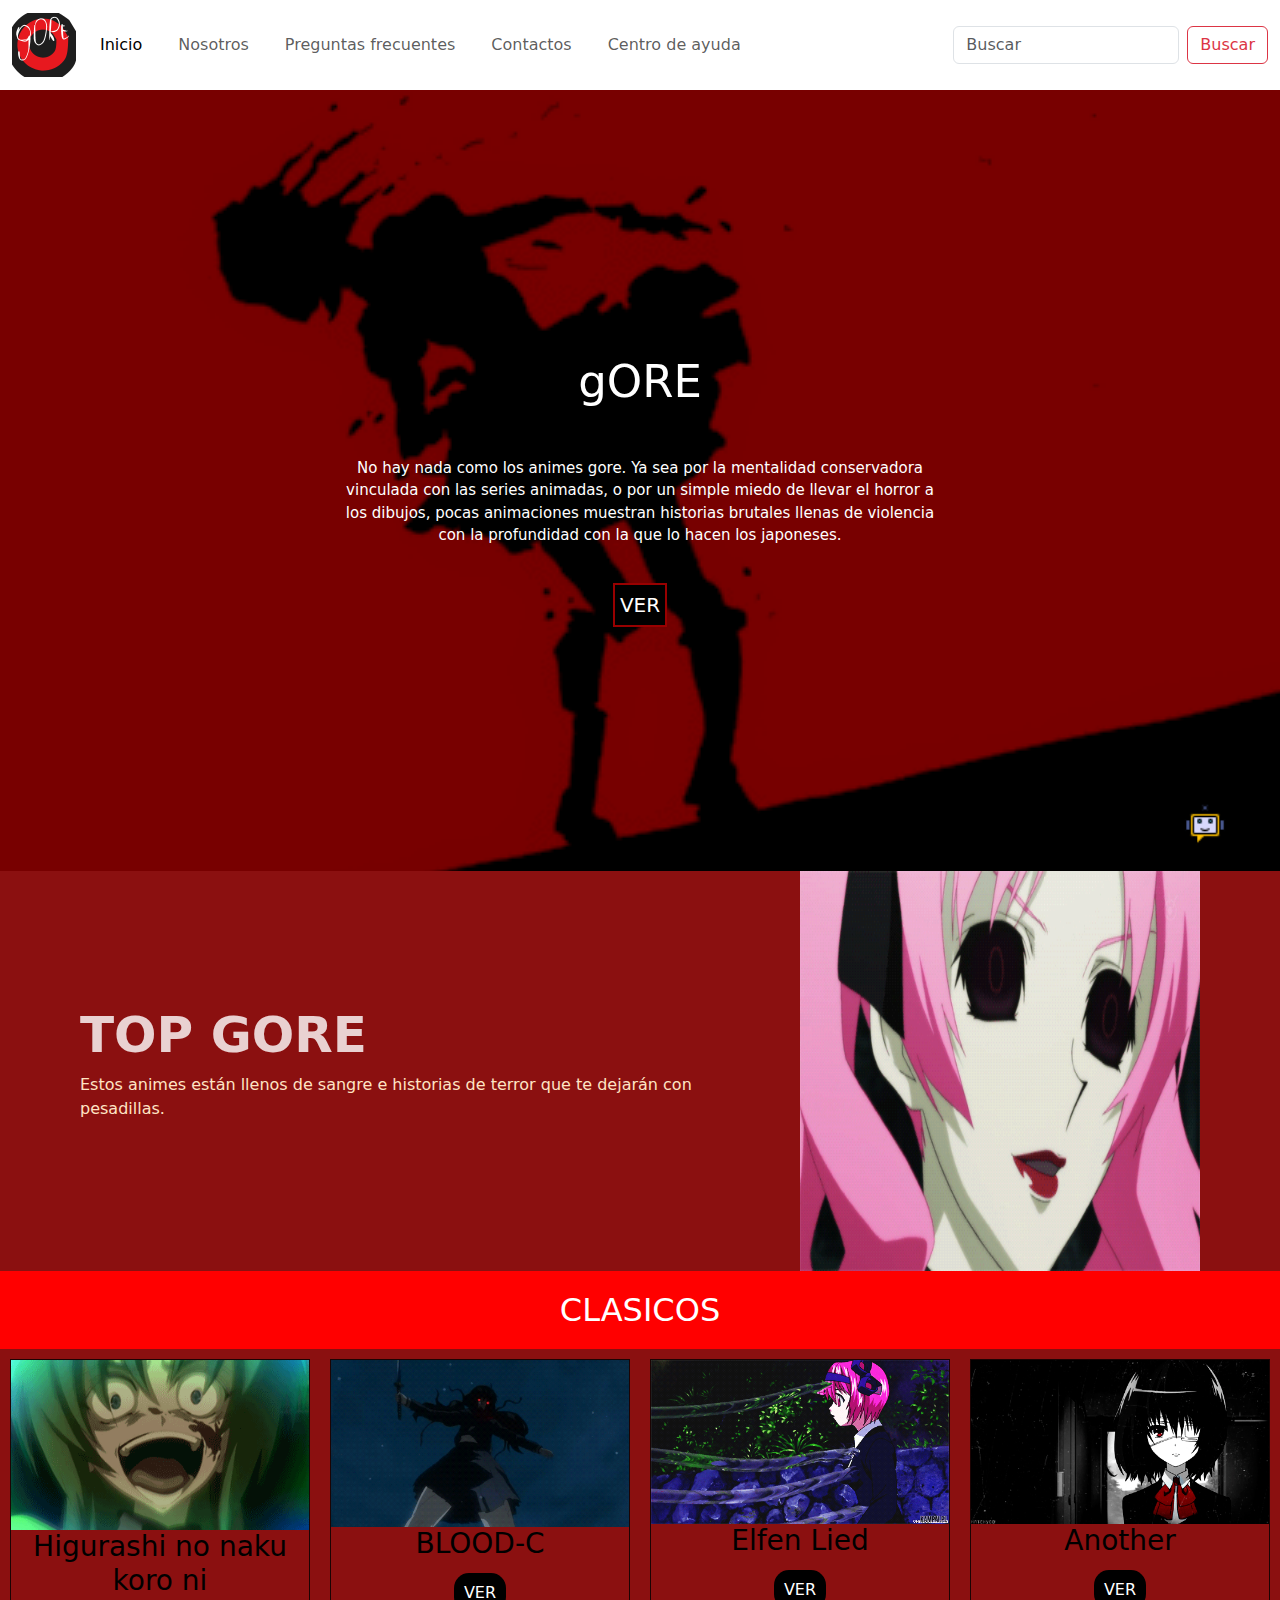
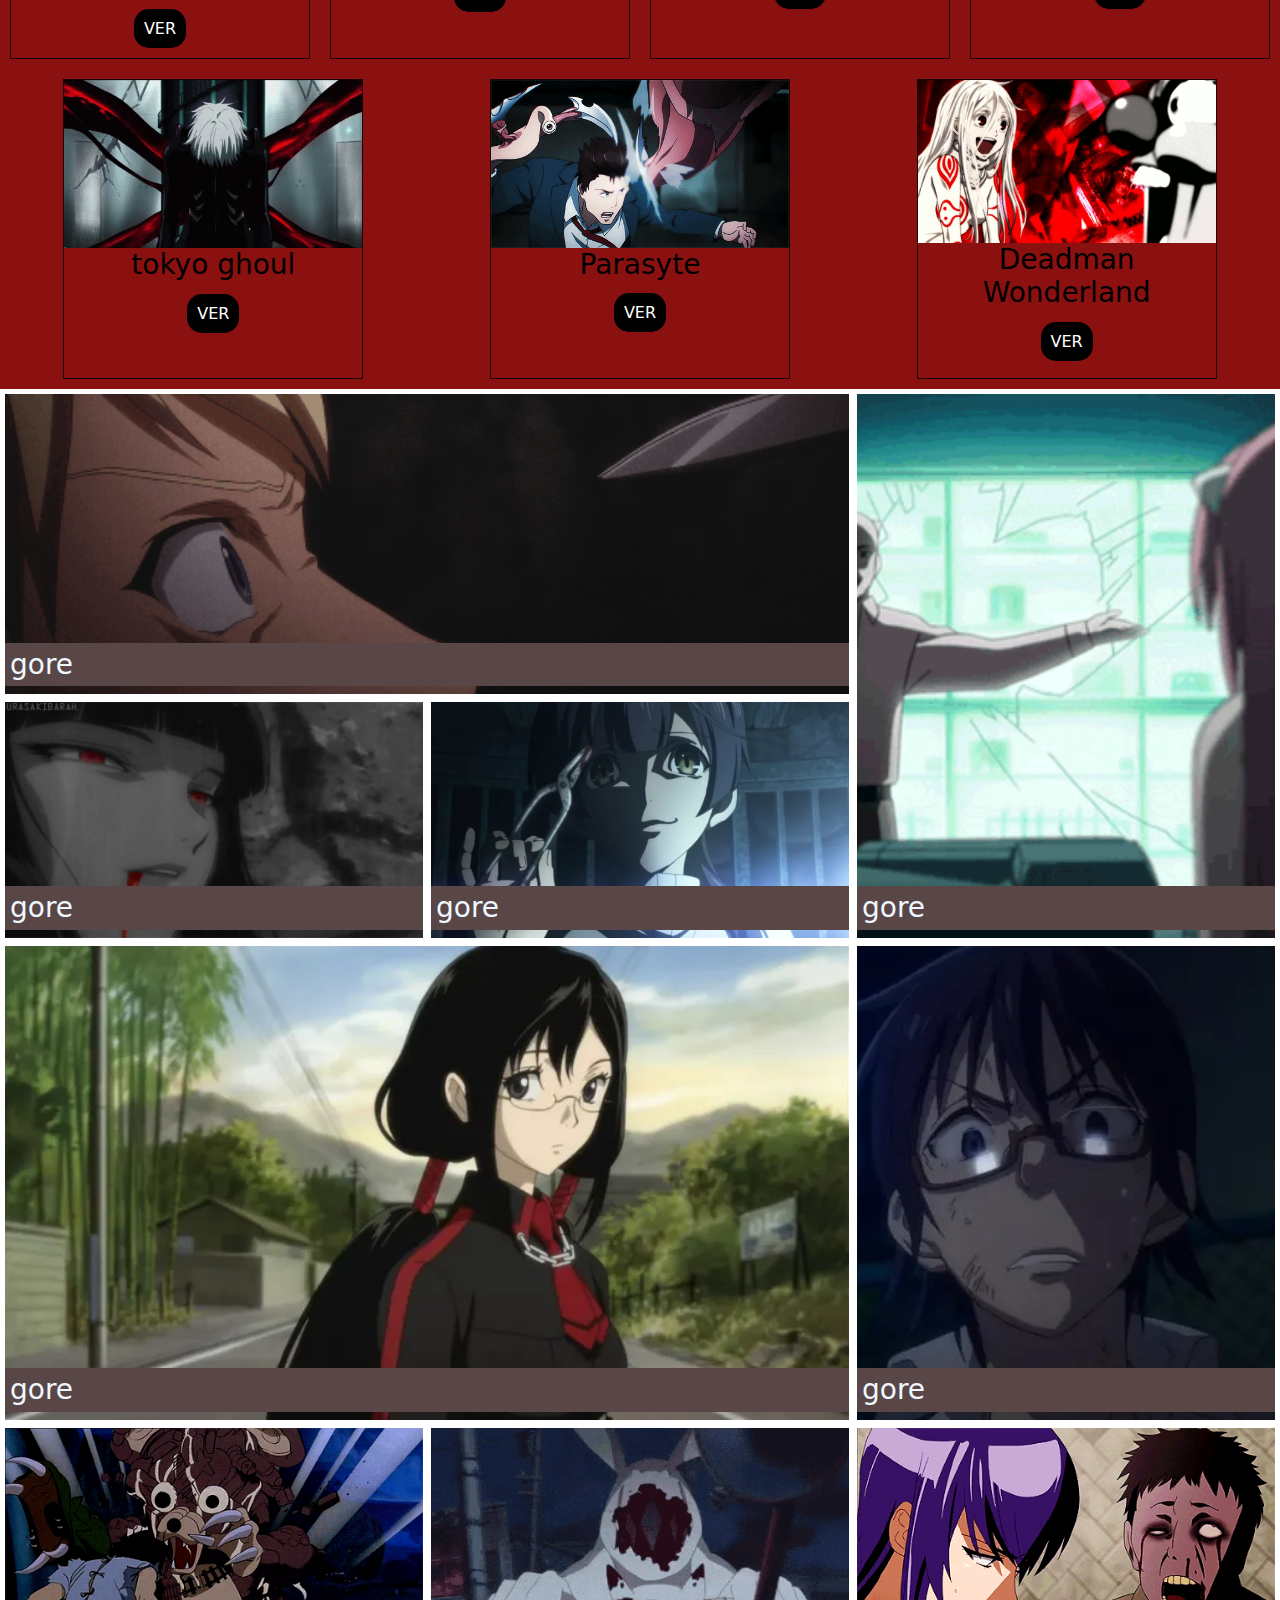
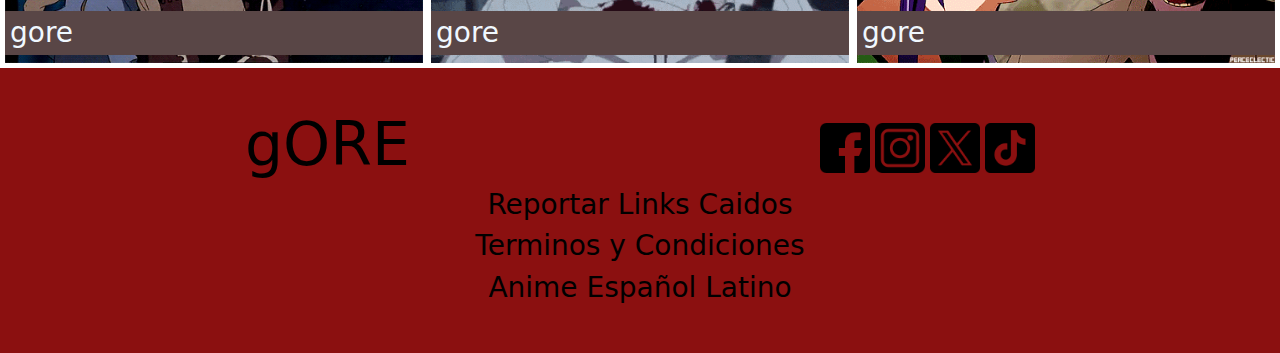
<file: index.html>
<!DOCTYPE html>
<html lang="es">

<head>
    <meta charset="UTF-8">
    <meta name="viewport" content="width=device-width, initial-scale=1.0">
    <title>gORE</title> <!--titulo de la pestaña-->
    <link href="https://cdn.jsdelivr.net/npm/bootstrap@5.3.3/dist/css/bootstrap.min.css" rel="stylesheet"
        integrity="sha384-QWTKZyjpPEjISv5WaRU9OFeRpok6YctnYmDr5pNlyT2bRjXh0JMhjY6hW+ALEwIH" crossorigin="anonymous">
    <link rel="stylesheet" href="./css/style.css">
</head>

<body>
    <div class="grid-container">
        <header id="header"> <!-- HEADER CONTIENE TODO EL CONTENIDO PRINCIPAL DE LA PAG-->

            <nav class="navbar navbar-expand-lg ">
                <div class="container-fluid">
                    <button class="navbar-toggler" type="button" data-bs-toggle="collapse"
                        data-bs-target="#navbarTogglerDemo01" aria-controls="navbarTogglerDemo01" aria-expanded="false"
                        aria-label="Toggle navigation">
                        <span class="navbar-toggler-icon"></span>
                    </button>
                    <div class="collapse navbar-collapse" id="navbarTogglerDemo01">
                        <a class="navbar-brand" href="#"><img src="./img/gorelogo.png" alt=""></a>
                        <ul class="navbar-nav me-auto mb-2 mb-lg-0">
                            <li class="nav-item ">
                                <a class="nav-link active" aria-current="page" href="./index.html">Inicio</a>
                            </li>
                            <li class="nav-item">
                                <a class="nav-link" href="./pages/nosotros.html">Nosotros</a>
                            </li>
                            <li class="nav-item">
                                <a class="nav-link" href="./pages/preguntas frecuentes.html">Preguntas frecuentes</a>
                            </li>
                            <li class="nav-item">
                                <a class="nav-link" href="./pages/contactos.html">Contactos</a>
                            </li>
                            <li class="nav-item">
                                <a class="nav-link" href="./pages/centro de ayuda.html">Centro de ayuda</a>
                            </li>
                        </ul>
                        <form class="d-flex" role="search">
                            <input class="form-control me-2" type="search" placeholder="Buscar" aria-label="Search">
                            <button class="btn btn-outline-danger" type="submit">Buscar</button>
                        </form>
                    </div>
                </div>
            </nav>
            <nav>

            </nav>
        </header>
        <main>
            <!-- SECTION DIVIDE EL CONT PRINCIPAL EN PARTES-->
            <section class="hero">
                <h2>gORE</h2>
                <p>No hay nada como los animes gore. Ya sea por la mentalidad conservadora vinculada con las series
                    animadas, o por un simple miedo de llevar el horror a los dibujos, pocas animaciones muestran
                    historias brutales llenas de violencia con la profundidad con la que lo hacen los japoneses. </p>
                <a href="" class="boton">VER</a>
            </section>
            <section class="top">
                <div>
                    <h2>TOP GORE </h2> <!--TITULO SECUNDARIO-->
                    <P>Estos animes están llenos de sangre e historias de terror que te dejarán con pesadillas.</P>
                </div>
                <img src="./img/tumblr_n2efpapezU1t3sxdco7_500.gif" alt="shiki">
            </section>
            <section class="clasicos">
                <h2>CLASICOS</h2>
                <div class="clasicos-contenedor">
                    <div>
                        <img src="./img/Higurashi no naku koro ni.gif" alt="Higurashi no naku koro ni">
                        <h3>Higurashi no naku koro ni</h3>
                        <a href="">VER</a>
                    </div>
                    <div>
                        <img src="./img/BLODC.gif" alt="BLOD-C">
                        <h3>BLOOD-C</h3>
                        <a href="">VER</a>
                    </div>
                    <div>
                        <img src="./img/Elfen Lied.gif" alt="Elfen Lied">
                        <h3>Elfen Lied</h3>
                        <a href="">VER</a>
                    </div>
                    <div>
                        <img src="./img/Another.gif" alt="Another">
                        <h3>Another</h3>
                        <a href="">VER</a>
                    </div>
                    <div>
                        <img src="./img/tokyo ghoul.gif" alt="tokyo ghoul">
                        <h3>tokyo ghoul</h3>
                        <a href="">VER</a>
                    </div>
                    <div>
                        <img src="./img/Parasyte.gif" alt="Parasyte">
                        <h3>Parasyte</h3>
                        <a href="">VER</a>
                    </div>
                    <div>
                        <img src="./img/Deadman Wonderland.gif" alt="Deadman Wonderland">
                        <h3>Deadman Wonderland</h3>
                        <a href="">VER</a>
                    </div>
                </div>
            </section>
            <section class="grid-galeria">
                <div class="grid-item img-1"><img src="./img/1.gif" alt="">
                    <h3>gore</h3>
                </div>
                <div class="grid-item img-2"><img src="./img/2.gif" alt="">
                    <h3>gore</h3>
                </div>
                <div class="grid-item img-3"><img src="./img/3.gif" alt="">
                    <h3>gore</h3>
                </div>
                <div class="grid-item img-4"><img src="./img/4.webp" alt="">
                    <h3>gore</h3>
                </div>
                <div class="grid-item img-5"><img src="./img/5.webp" alt="">
                    <h3>gore</h3>
                </div>
                <div class="grid-item img-6"><img src="./img/6.webp" alt="">
                    <h3>gore</h3>
                </div>
                <div class="grid-item img-7"><img src="./img/7.gif" alt="">
                    <h3>gore</h3>
                </div>
                <div class="grid-item img-8"><img src="./img/8.gif" alt="">
                    <h3>gore</h3>
                </div>
                <div class="grid-item img-9"><img src="./img/Highschool of the Dead.gif" alt="">
                    <h3>gore</h3>
                </div>
            </section>
            <div class="bot">
                <a href=""><img src="./img/boot.png" alt=""></a>
            </div>
        </main>
        <footer id="color"> <!-- FOOTER PIE DE PAG-->
            <div class="footer-contenedor">
                <h2>gORE</h2>
                <div>
                    <a href="https://www.facebook.com/" target="_blank"><img src="./img/facebook.png"
                            alt="facebook"></a>
                    <a href="https://www.instagram.com/" target="_blank"><img src="./img/instagram.png"
                            alt="instagram"></a>
                    <a href="https://x.com/" target="_blank"><img src="./img/gorjeo.png" alt="twitter"></a>
                    <a href="https://tiktok.com/" target="_blank"><img src="./img/tik-tok.png" alt="twitter"></a>
                </div>
            </div>
            <div class="footer-reportar">
                <h3>Reportar Links Caidos</h3>
            </div>
            <div class="footer-terminos">
                <h3>Terminos y Condiciones</h3>
            </div>
            <div class="footer-espanol">
                <h3>Anime Español Latino </h3>
            </div>
        </footer>
    </div>
    <script src="https://cdn.jsdelivr.net/npm/bootstrap@5.3.3/dist/js/bootstrap.bundle.min.js"
        integrity="sha384-YvpcrYf0tY3lHB60NNkmXc5s9fDVZLESaAA55NDzOxhy9GkcIdslK1eN7N6jIeHz"
        crossorigin="anonymous"></script>
</body>

</html>
</file>
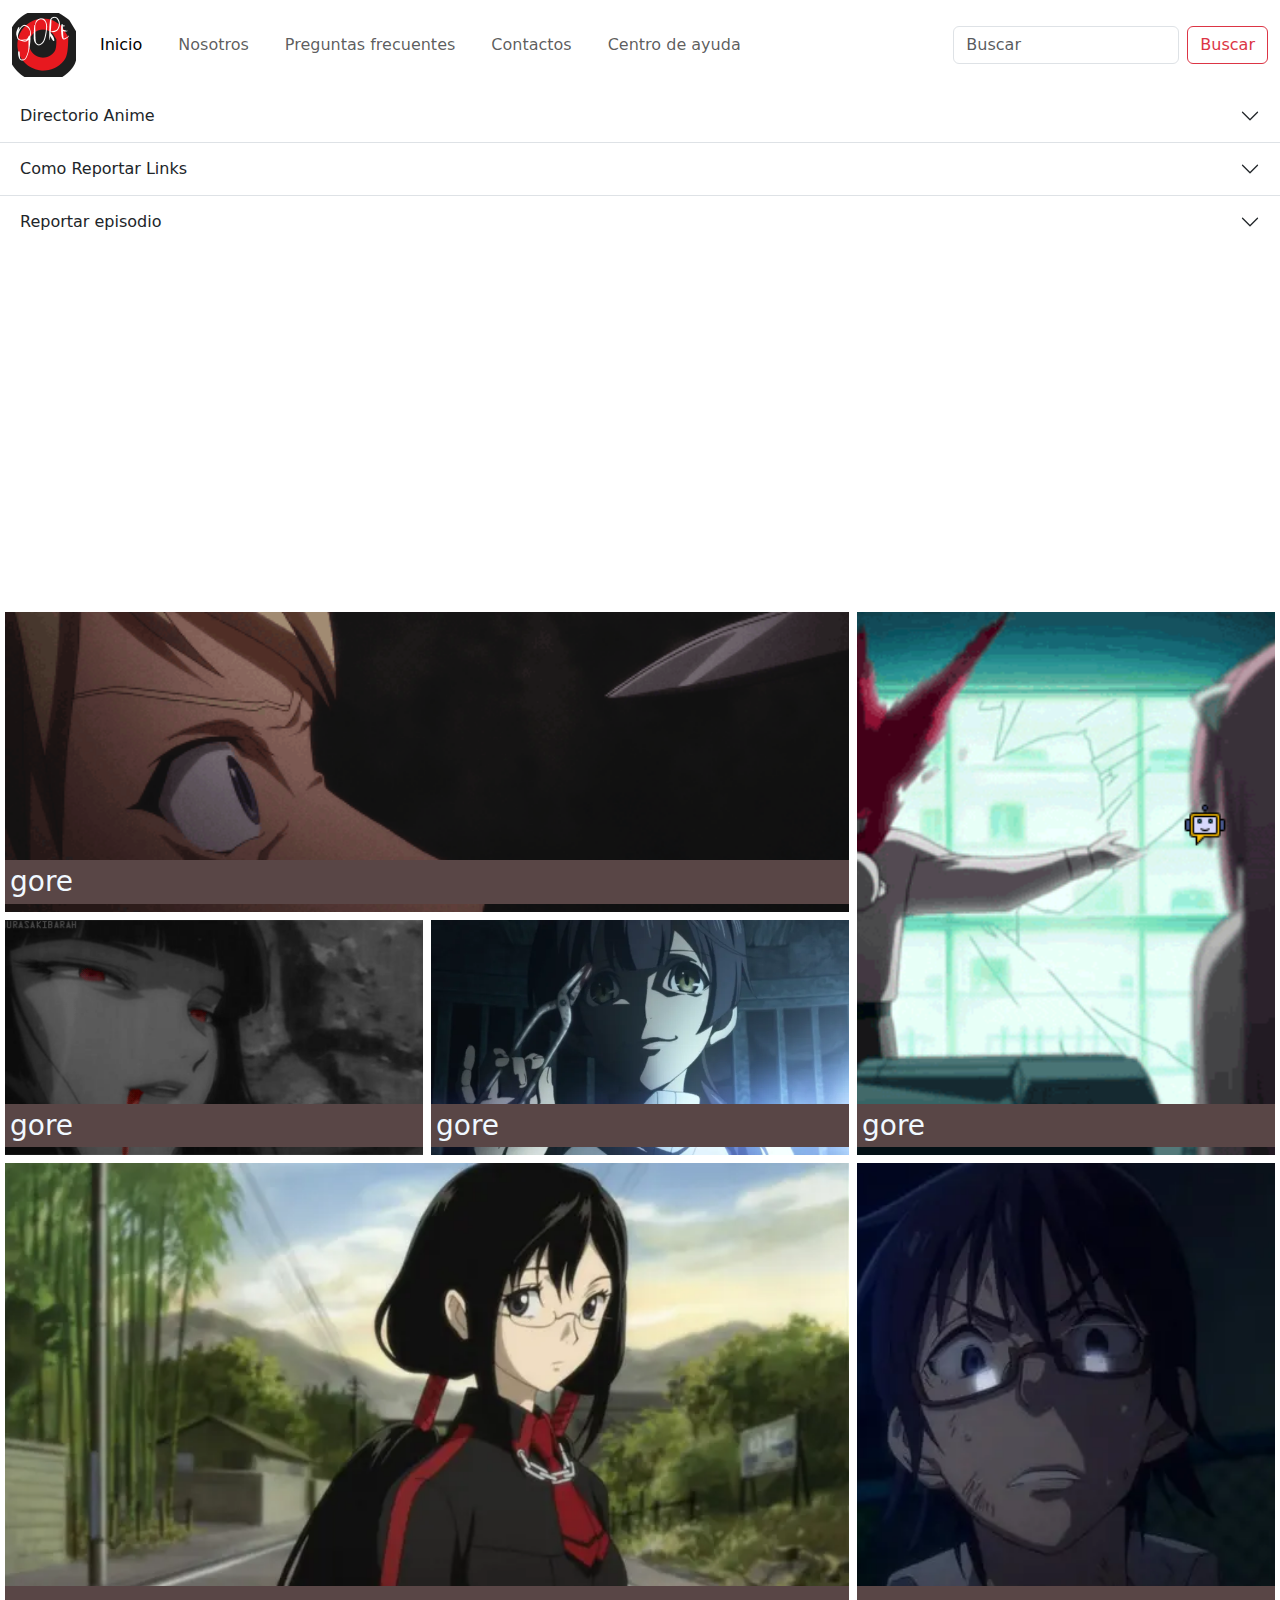
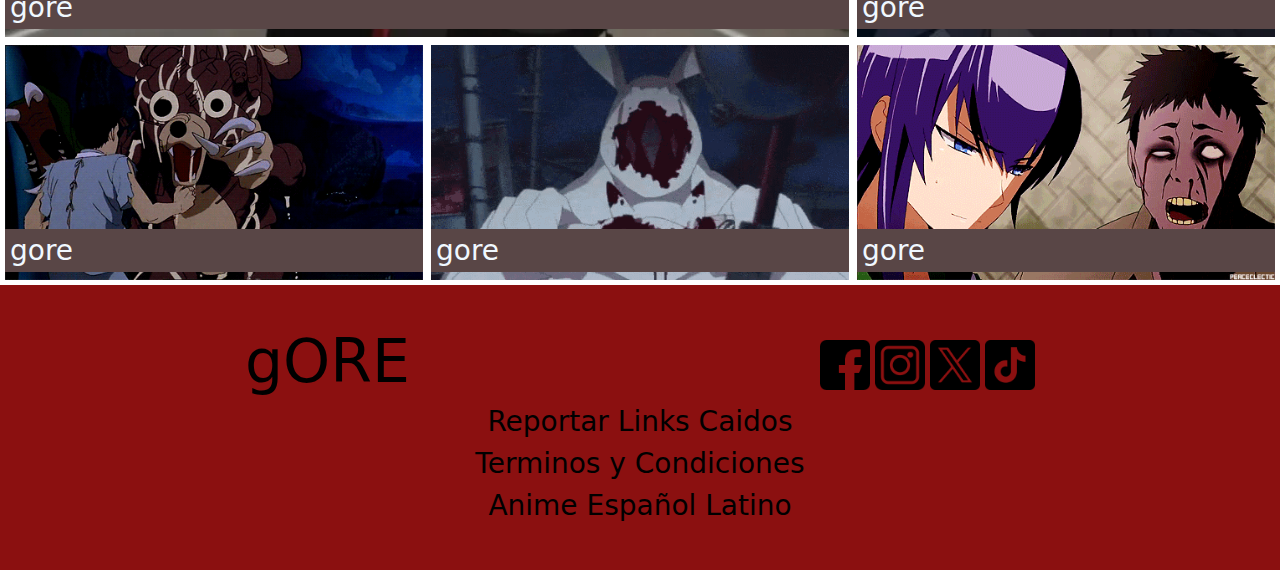
<file: pages/centro de ayuda.html>
<!DOCTYPE html>
<html lang="es">

<head>
  <meta charset="UTF-8">
  <meta name="viewport" content="width=device-width, initial-scale=1.0">
  <title>Centro de Ayuda</title>
  <link href="https://cdn.jsdelivr.net/npm/bootstrap@5.3.3/dist/css/bootstrap.min.css" rel="stylesheet"
    integrity="sha384-QWTKZyjpPEjISv5WaRU9OFeRpok6YctnYmDr5pNlyT2bRjXh0JMhjY6hW+ALEwIH" crossorigin="anonymous">
  <link rel="stylesheet" href="../css/style.css">
</head>

<body>
  <header>
    <nav class="navbar navbar-expand-lg">
      <div class="container-fluid">
        <button class="navbar-toggler" type="button" data-bs-toggle="collapse" data-bs-target="#navbarTogglerDemo01"
          aria-controls="navbarTogglerDemo01" aria-expanded="false" aria-label="Toggle navigation">
          <span class="navbar-toggler-icon"></span>
        </button>
        <div class="collapse navbar-collapse" id="navbarTogglerDemo01">
          <a class="navbar-brand" href="#"><img src="../img/gorelogo.png" alt=""></a>
          <ul class="navbar-nav me-auto mb-2 mb-lg-0">
            <li class="nav-item">
              <a class="nav-link active" aria-current="page" href="../index.html">Inicio</a>
            </li>
            <li class="nav-item">
              <a class="nav-link" href="../pages/nosotros.html">Nosotros</a>
            </li>
            <li class="nav-item">
              <a class="nav-link" href="../pages/preguntas frecuentes.html">Preguntas frecuentes</a>
            </li>
            <li class="nav-item">
              <a class="nav-link" href="../pages/contactos.html">Contactos</a>
            </li>
            <li class="nav-item">
              <a class="nav-link" href="../pages/centro de ayuda.html">Centro de ayuda</a>
            </li>
          </ul>
          <form class="d-flex" role="search">
            <input class="form-control me-2" type="search" placeholder="Buscar" aria-label="Search">
            <button class="btn btn-outline-danger type="submit">Buscar</button>
          </form>
        </div>
      </div>
    </nav>

  </header>
  <main>
    <div class="accordion accordion-flush" id="accordionFlushExample">
    <div class="accordion-item">
      <h2 class="accordion-header">
        <button class="accordion-button collapsed" type="button" data-bs-toggle="collapse" data-bs-target="#flush-collapseOne" aria-expanded="false" aria-controls="flush-collapseOne">
          Directorio Anime
        </button>
      </h2>
      <div id="flush-collapseOne" class="accordion-collapse collapse" data-bs-parent="#accordionFlushExample">
        <div class="accordion-body">Proximamente</div>
      </div>
    </div>
    <div class="accordion-item">
      <h2 class="accordion-header">
        <button class="accordion-button collapsed" type="button" data-bs-toggle="collapse" data-bs-target="#flush-collapseTwo" aria-expanded="false" aria-controls="flush-collapseTwo">
          Como Reportar Links
        </button>
      </h2>
      <div id="flush-collapseTwo" class="accordion-collapse collapse" data-bs-parent="#accordionFlushExample">
        <div class="accordion-body"> En este sitio, puedes reportar links caídos dejando un comentario en la página correspondiente. Simplemente describe el link que no funciona y el episodio o contenido afectado.</div>
      </div>
    </div>
    <div class="accordion-item">
      <h2 class="accordion-header">
        <button class="accordion-button collapsed" type="button" data-bs-toggle="collapse" data-bs-target="#flush-collapseThree" aria-expanded="false" aria-controls="flush-collapseThree">
          Reportar episodio
        </button>
      </h2>
      <div id="flush-collapseThree" class="accordion-collapse collapse" data-bs-parent="#accordionFlushExample">
        <div class="accordion-body">Proximamente</div>
      </div>
    </div>
  </div>
    <section>
      <iframe style="border-radius:12px"
        src="https://open.spotify.com/embed/playlist/37i9dQZF1DZ06evO1GaOZT?utm_source=generator" width="100%"
        height="352" frameBorder="0" allowfullscreen=""
        allow="autoplay; clipboard-write; encrypted-media; fullscreen; picture-in-picture" loading="lazy"></iframe>
    </section>
    <section class="grid-galeria">
      <div class="grid-item img-1"><img src="../img/1.gif" alt="">
        <h3>gore</h3>
      </div>
      <div class="grid-item img-2"><img src="../img/2.gif" alt="">
        <h3>gore</h3>
      </div>
      <div class="grid-item img-3"><img src="../img/3.gif" alt="">
        <h3>gore</h3>
      </div>
      <div class="grid-item img-4"><img src="../img/4.webp" alt="">
        <h3>gore</h3>
      </div>
      <div class="grid-item img-5"><img src="../img/5.webp" alt="">
        <h3>gore</h3>
      </div>
      <div class="grid-item img-6"><img src="../img/6.webp" alt="">
        <h3>gore</h3>
      </div>
      <div class="grid-item img-7"><img src="../img/7.gif" alt="">
        <h3>gore</h3>
      </div>
      <div class="grid-item img-8"><img src="../img/8.gif" alt="">
        <h3>gore</h3>
      </div>
      <div class="grid-item img-9"><img src="../img/Highschool of the Dead.gif" alt="">
        <h3>gore</h3>
      </div>
    </section>
    <div class="bot">
      <a href=""><img src="../img/boot.png" alt=""></a>
    </div>
  </main>
  <footer id="color"> <!-- FOOTER PIE DE PAG-->
    <div class="footer-contenedor">
    <h2>gORE</h2>
    <div>
      <a href="https://www.facebook.com/" target="_blank"><img src="../img/facebook.png" alt="facebook"></a>
      <a href="https://www.instagram.com/" target="_blank"><img src="../img/instagram.png" alt="instagram"></a>
      <a href="https://x.com/" target="_blank"><img src="../img/gorjeo.png" alt="twitter"></a>
      <a href="https://tiktok.com/" target="_blank"><img src="../img/tik-tok.png" alt="twitter"></a>
    </div>
    </div>
    <div class="footer-reportar">
      <h3>Reportar Links Caidos</h3>
    </div>
    <div class="footer-terminos">
      <h3>Terminos y Condiciones</h3>
    </div>
    <div class="footer-espanol">
      <h3>Anime Español Latino </h3>
    </div>
  </footer>
  </footer>
  <script src="https://cdn.jsdelivr.net/npm/bootstrap@5.3.3/dist/js/bootstrap.bundle.min.js"
    integrity="sha384-YvpcrYf0tY3lHB60NNkmXc5s9fDVZLESaAA55NDzOxhy9GkcIdslK1eN7N6jIeHz"
    crossorigin="anonymous"></script>
</body>

</html>
</file>
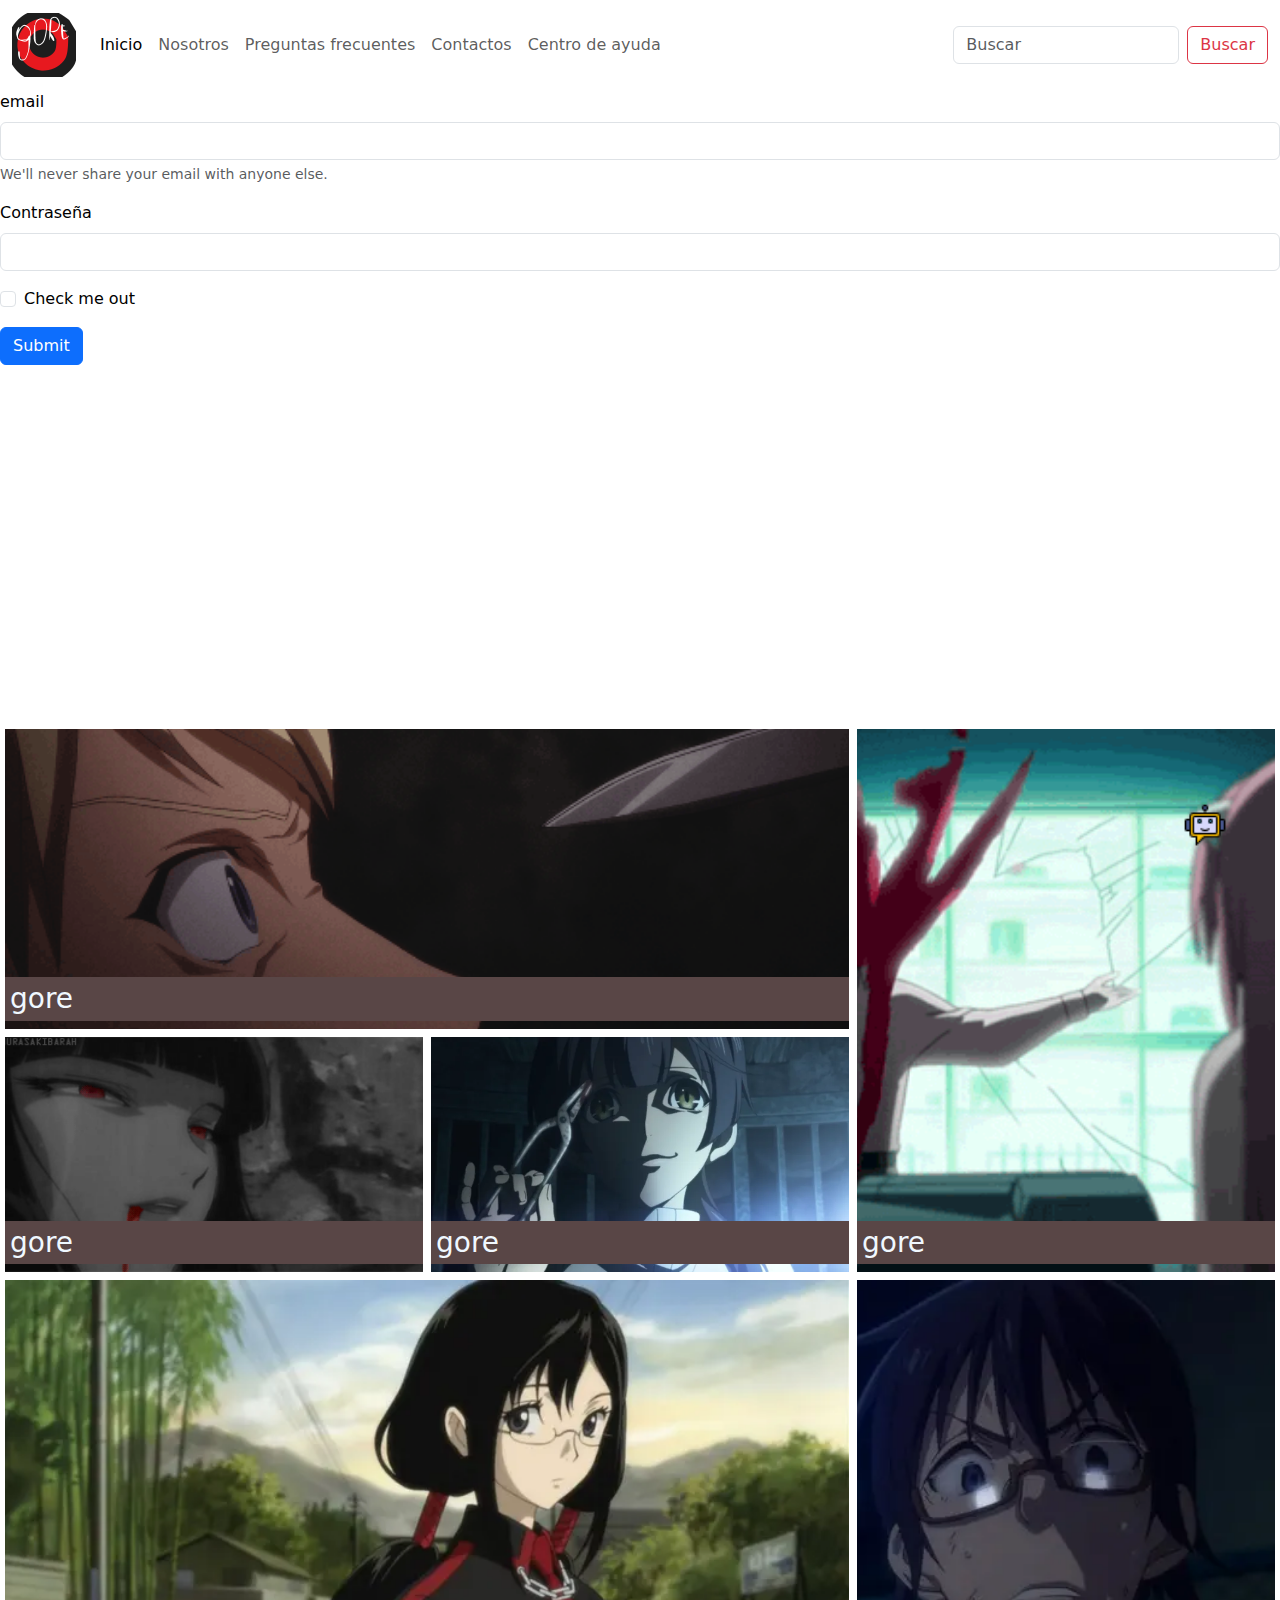
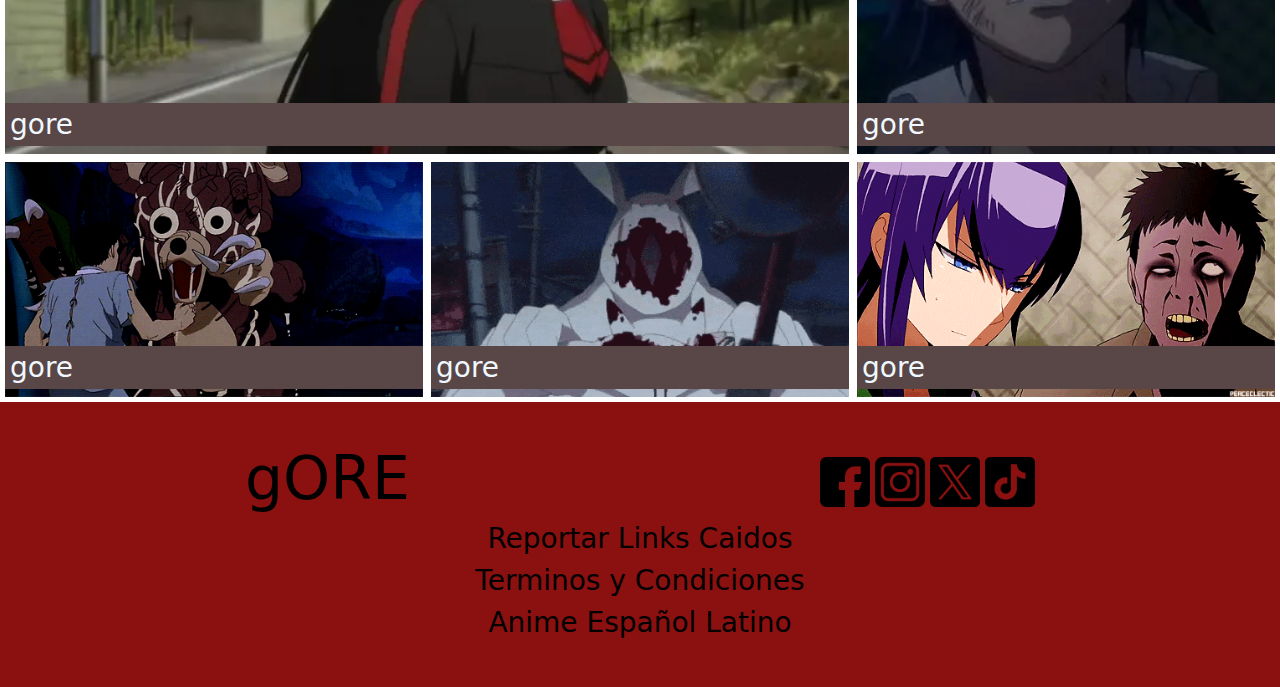
<file: pages/contactos.html>
<!DOCTYPE html>
<html lang="es">

<head>
    <meta charset="UTF-8">
    <meta name="viewport" content="width=device-width, initial-scale=1.0">
    <title>Contactos</title>
    <link href="https://cdn.jsdelivr.net/npm/bootstrap@5.3.3/dist/css/bootstrap.min.css" rel="stylesheet" integrity="sha384-QWTKZyjpPEjISv5WaRU9OFeRpok6YctnYmDr5pNlyT2bRjXh0JMhjY6hW+ALEwIH" crossorigin="anonymous">
    <link rel="stylesheet" href="../css/style.css">
</head>

<body>

    </header>
    <nav class="navbar navbar-expand-lg">
        <div class="container-fluid">
          <button class="navbar-toggler" type="button" data-bs-toggle="collapse" data-bs-target="#navbarTogglerDemo01" aria-controls="navbarTogglerDemo01" aria-expanded="false" aria-label="Toggle navigation">
            <span class="navbar-toggler-icon"></span>
          </button>
          <div class="collapse navbar-collapse" id="navbarTogglerDemo01">
            <a class="navbar-brand" href="#"><img src="../img/gorelogo.png" alt=""></a>
            <ul class="navbar-nav me-auto mb-2 mb-lg-0">
              <li class="nav-item">
                <a class="nav-link active" aria-current="page" href="../index.html">Inicio</a>
              </li>
              <li class="nav-item">
                <a class="nav-link" href="../pages/nosotros.html">Nosotros</a>
              </li>
              <li class="nav-item">
                <a class="nav-link" href="../pages/preguntas frecuentes.html">Preguntas frecuentes</a>
              </li>
              <li class="nav-item">
                <a class="nav-link" href="../pages/contactos.html">Contactos</a>
              </li>
              <li class="nav-item">
                <a class="nav-link" href="../pages/centro de ayuda.html">Centro de ayuda</a>
              </li>
            </ul>
            <form class="d-flex" role="search">
              <input class="form-control me-2" type="search" placeholder="Buscar" aria-label="Search">
              <button class="btn btn-outline-danger type="submit">Buscar</button>
            </form>
          </div>
        </div>
      </nav>
    <main>
        <form>
            <div class="mb-3">
                <label for="exampleInputEmail1" class="form-label">email</label>
                <input type="email" class="form-control" id="exampleInputEmail1" aria-describedby="emailHelp">
                <div id="emailHelp" class="form-text">We'll never share your email with anyone else.</div>
            </div>
            <div class="mb-3">
                <label for="exampleInputPassword1" class="form-label">Contraseña</label>
                <input type="password" class="form-control" id="exampleInputPassword1">
            </div>
            <div class="mb-3 form-check">
                <input type="checkbox" class="form-check-input" id="exampleCheck1">
                <label class="form-check-label" for="exampleCheck1">Check me out</label>
            </div>
            <button type="submit" class="btn btn-primary">Submit</button>
        </form>
        <section>
            <iframe style="border-radius:12px"
                src="https://open.spotify.com/embed/playlist/37i9dQZF1DZ06evO1GaOZT?utm_source=generator" width="100%"
                height="352" frameBorder="0" allowfullscreen=""
                allow="autoplay; clipboard-write; encrypted-media; fullscreen; picture-in-picture"
                loading="lazy"></iframe>
        </section>
    </main>
    <section class="grid-galeria">
        <div class="grid-item img-1"><img src="../img/1.gif" alt="">
            <h3>gore</h3>
        </div>
        <div class="grid-item img-2"><img src="../img/2.gif" alt="">
            <h3>gore</h3>
        </div>
        <div class="grid-item img-3"><img src="../img/3.gif" alt="">
            <h3>gore</h3>
        </div>
        <div class="grid-item img-4"><img src="../img/4.webp" alt="">
            <h3>gore</h3>
        </div>
        <div class="grid-item img-5"><img src="../img/5.webp" alt="">
            <h3>gore</h3>
        </div>
        <div class="grid-item img-6"><img src="../img/6.webp" alt="">
            <h3>gore</h3>
        </div>
        <div class="grid-item img-7"><img src="../img/7.gif" alt="">
            <h3>gore</h3>
        </div>
        <div class="grid-item img-8"><img src="../img/8.gif" alt="">
            <h3>gore</h3>
        </div>
        <div class="grid-item img-9"><img src="../img/Highschool of the Dead.gif" alt="">
            <h3>gore</h3>
        </div>
    </section>
    <div class="bot">
        <a href=""><img src="../img/boot.png" alt=""></a>
    </div>
    <footer id="color"> <!-- FOOTER PIE DE PAG-->
        <div class="footer-contenedor">
        <h2>gORE</h2>
        <div>
            <a href="https://www.facebook.com/" target="_blank"><img src="../img/facebook.png" alt="facebook"></a>
            <a href="https://www.instagram.com/" target="_blank"><img src="../img/instagram.png" alt="instagram"></a>
            <a href="https://x.com/" target="_blank"><img src="../img/gorjeo.png" alt="twitter"></a>
            <a href="https://tiktok.com/" target="_blank"><img src="../img/tik-tok.png" alt="twitter"></a>
        </div>
        </div>
        <div class="footer-reportar">
            <h3>Reportar Links Caidos</h3>
        </div>
        <div class="footer-terminos">
            <h3>Terminos y Condiciones</h3>
        </div>
        <div class="footer-espanol">
            <h3>Anime Español Latino </h3>
        </div>
    </footer>
    </footer>
    <script src="https://cdn.jsdelivr.net/npm/bootstrap@5.3.3/dist/js/bootstrap.bundle.min.js" integrity="sha384-YvpcrYf0tY3lHB60NNkmXc5s9fDVZLESaAA55NDzOxhy9GkcIdslK1eN7N6jIeHz" crossorigin="anonymous"></script>
</body>

</html>
</file>
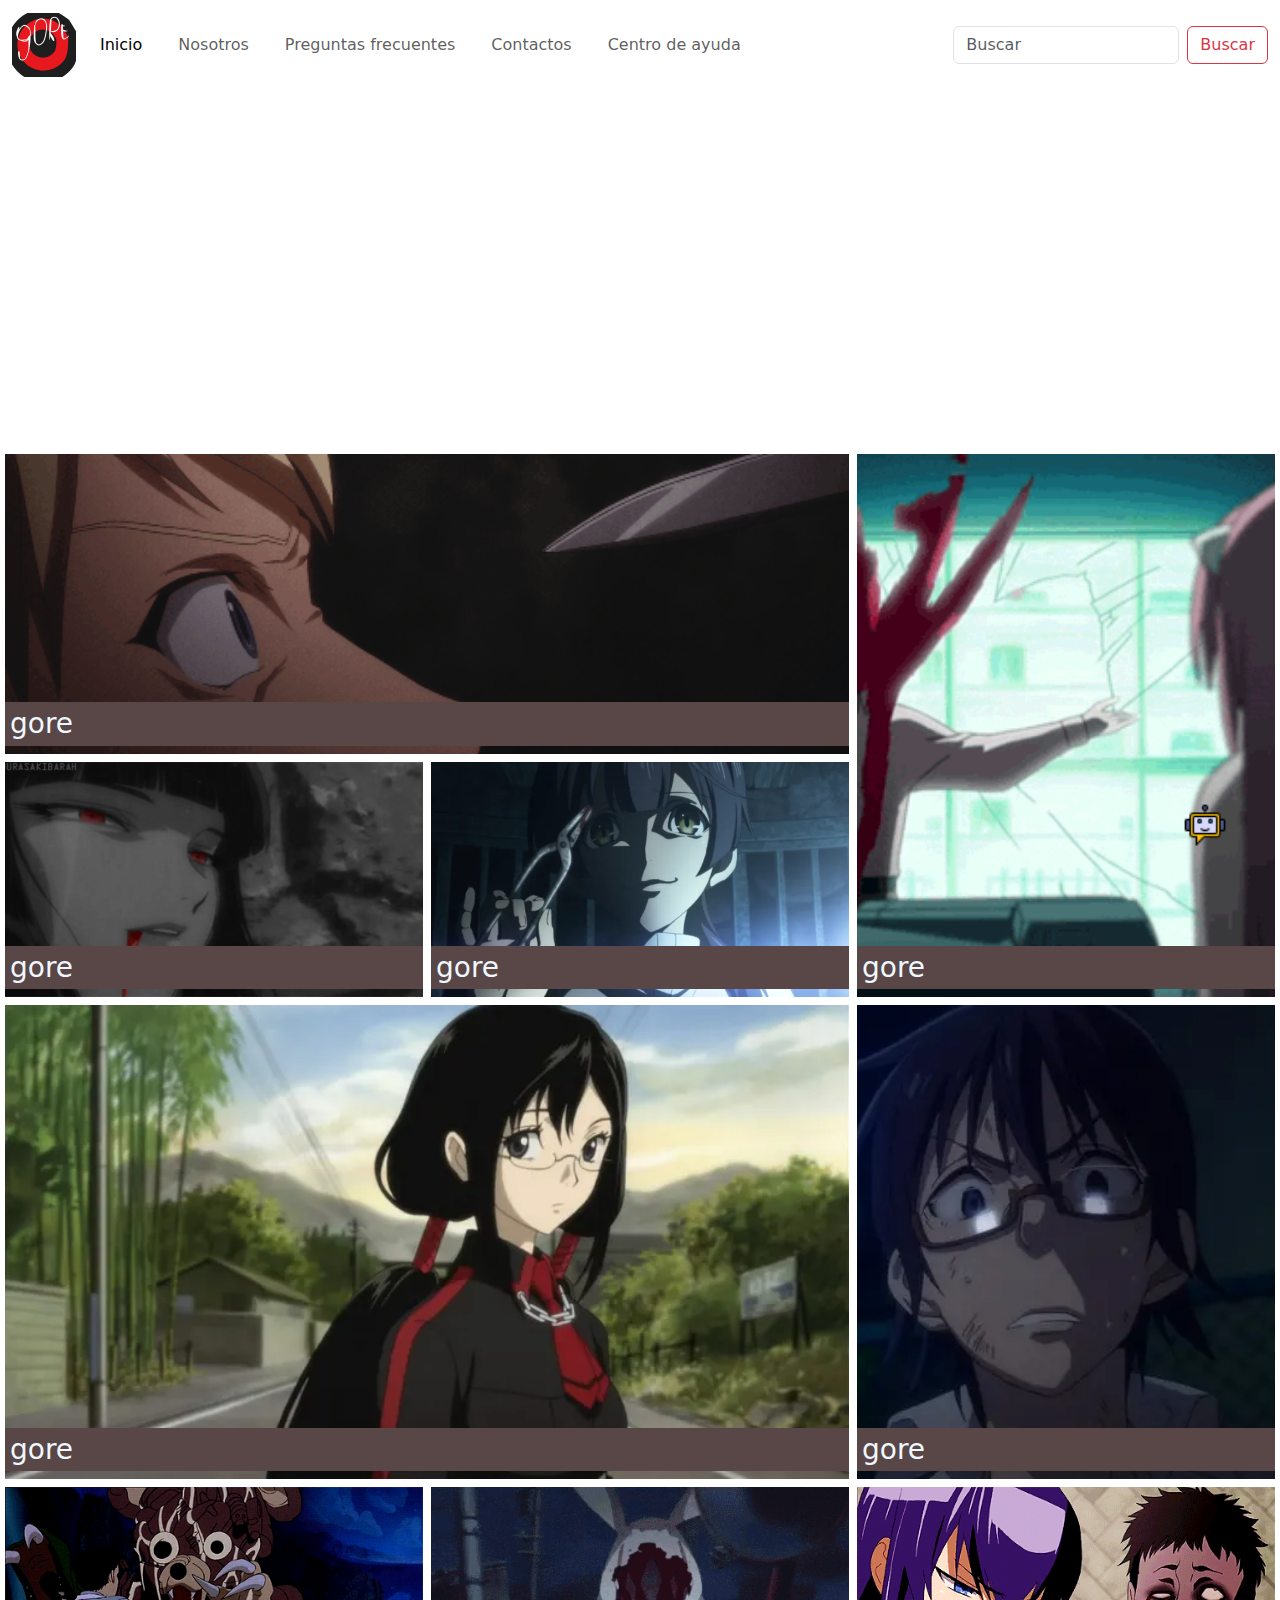
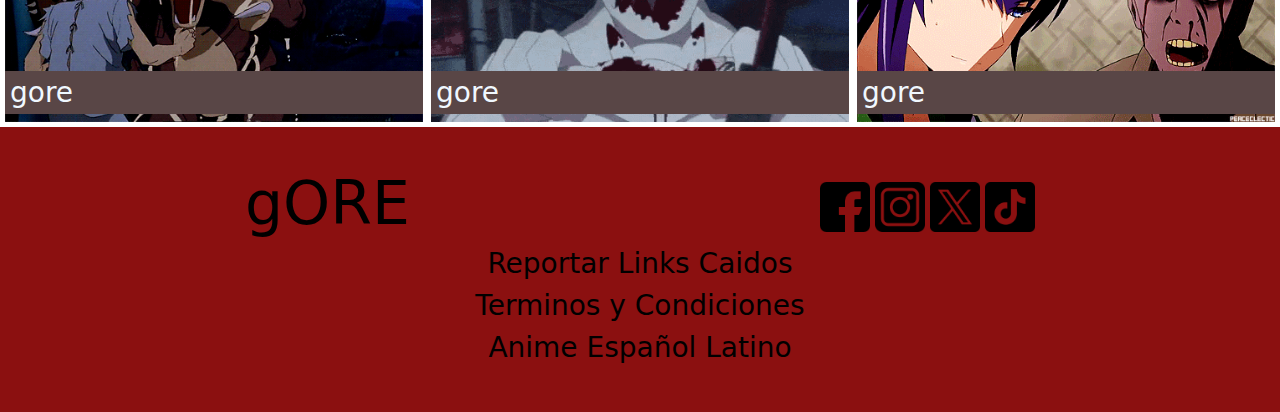
<file: pages/nosotros.html>
<!DOCTYPE html>
<html lang="es">

<head>
    <meta charset="UTF-8">
    <meta name="viewport" content="width=device-width, initial-scale=1.0">
    <title>Nosotros</title>
    <link href="https://cdn.jsdelivr.net/npm/bootstrap@5.3.3/dist/css/bootstrap.min.css" rel="stylesheet" integrity="sha384-QWTKZyjpPEjISv5WaRU9OFeRpok6YctnYmDr5pNlyT2bRjXh0JMhjY6hW+ALEwIH" crossorigin="anonymous">
    <link rel="stylesheet" href="../css/style.css">
</head>

<body>
    <header>
        <nav class="navbar navbar-expand-lg">
            <div class="container-fluid">
              <button class="navbar-toggler" type="button" data-bs-toggle="collapse" data-bs-target="#navbarTogglerDemo01" aria-controls="navbarTogglerDemo01" aria-expanded="false" aria-label="Toggle navigation">
                <span class="navbar-toggler-icon"></span>
              </button>
              <div class="collapse navbar-collapse" id="navbarTogglerDemo01">
                <a class="navbar-brand" href="../index.html"><img src="../img/gorelogo.png" alt=""></a>
                <ul class="navbar-nav me-auto mb-2 mb-lg-0">
                  <li class="nav-item">
                    <a class="nav-link active" aria-current="page" href="../index.html">Inicio</a>
                  </li>
                  <li class="nav-item">
                    <a class="nav-link" href="../pages/nosotros.html">Nosotros</a>
                  </li>
                  <li class="nav-item">
                    <a class="nav-link" href="../pages/preguntas frecuentes.html">Preguntas frecuentes</a>
                  </li>
                  <li class="nav-item">
                    <a class="nav-link" href="../pages/contactos.html">Contactos</a>
                  </li>
                  <li class="nav-item">
                    <a class="nav-link" href="../pages/centro de ayuda.html">Centro de ayuda</a>
                  </li>
                </ul>
                <form class="d-flex" role="search">
                  <input class="form-control me-2" type="search" placeholder="Buscar" aria-label="Search">
                  <button class="btn btn-outline-danger" type="submit">Buscar</button>
                </form>
              </div>
            </div>
          </nav>
      </header>
    <main>
        <section>
            <iframe style="border-radius:12px"
                src="https://open.spotify.com/embed/playlist/37i9dQZF1DZ06evO1GaOZT?utm_source=generator" width="100%"
                height="352" frameBorder="0" allowfullscreen=""
                allow="autoplay; clipboard-write; encrypted-media; fullscreen; picture-in-picture"
                loading="lazy"></iframe>
        </section>
    </main>
    </section>
    <section class="grid-galeria">
        <div class="grid-item img-1"><img src="../img/1.gif" alt="">
            <h3>gore</h3>
        </div>
        <div class="grid-item img-2"><img src="../img/2.gif" alt="">
            <h3>gore</h3>
        </div>
        <div class="grid-item img-3"><img src="../img/3.gif" alt="">
            <h3>gore</h3>
        </div>
        <div class="grid-item img-4"><img src="../img/4.webp" alt="">
            <h3>gore</h3>
        </div>
        <div class="grid-item img-5"><img src="../img/5.webp" alt="">
            <h3>gore</h3>
        </div>
        <div class="grid-item img-6"><img src="../img/6.webp" alt="">
            <h3>gore</h3>
        </div>
        <div class="grid-item img-7"><img src="../img/7.gif" alt="">
            <h3>gore</h3>
        </div>
        <div class="grid-item img-8"><img src="../img/8.gif" alt="">
            <h3>gore</h3>
        </div>
        <div class="grid-item img-9"><img src="../img/Highschool of the Dead.gif" alt="">
            <h3>gore</h3>
        </div>
    </section>
    <div class="bot">
        <a href=""><img src="../img/boot.png" alt=""></a>
    </div>
    <footer id="color"> <!-- FOOTER PIE DE PAG-->
        <div class="footer-contenedor">
        <h2>gORE</h2>
        <div>
            <a href="https://www.facebook.com/" target="_blank"><img src="../img/facebook.png" alt="facebook"></a>
            <a href="https://www.instagram.com/" target="_blank"><img src="../img/instagram.png" alt="instagram"></a>
            <a href="https://x.com/" target="_blank"><img src="../img/gorjeo.png" alt="twitter"></a>
            <a href="https://tiktok.com/" target="_blank"><img src="../img/tik-tok.png" alt="twitter"></a>
        </div>
        </div>
        <div class="footer-reportar">
            <h3>Reportar Links Caidos</h3>
        </div>
        <div class="footer-terminos">
            <h3>Terminos y Condiciones</h3>
        </div>
        <div class="footer-espanol">
            <h3>Anime Español Latino </h3>
        </div>
    </footer>
    </footer>
    <script src="https://cdn.jsdelivr.net/npm/bootstrap@5.3.3/dist/js/bootstrap.bundle.min.js" integrity="sha384-YvpcrYf0tY3lHB60NNkmXc5s9fDVZLESaAA55NDzOxhy9GkcIdslK1eN7N6jIeHz" crossorigin="anonymous"></script>
</body>

</html>
</file>
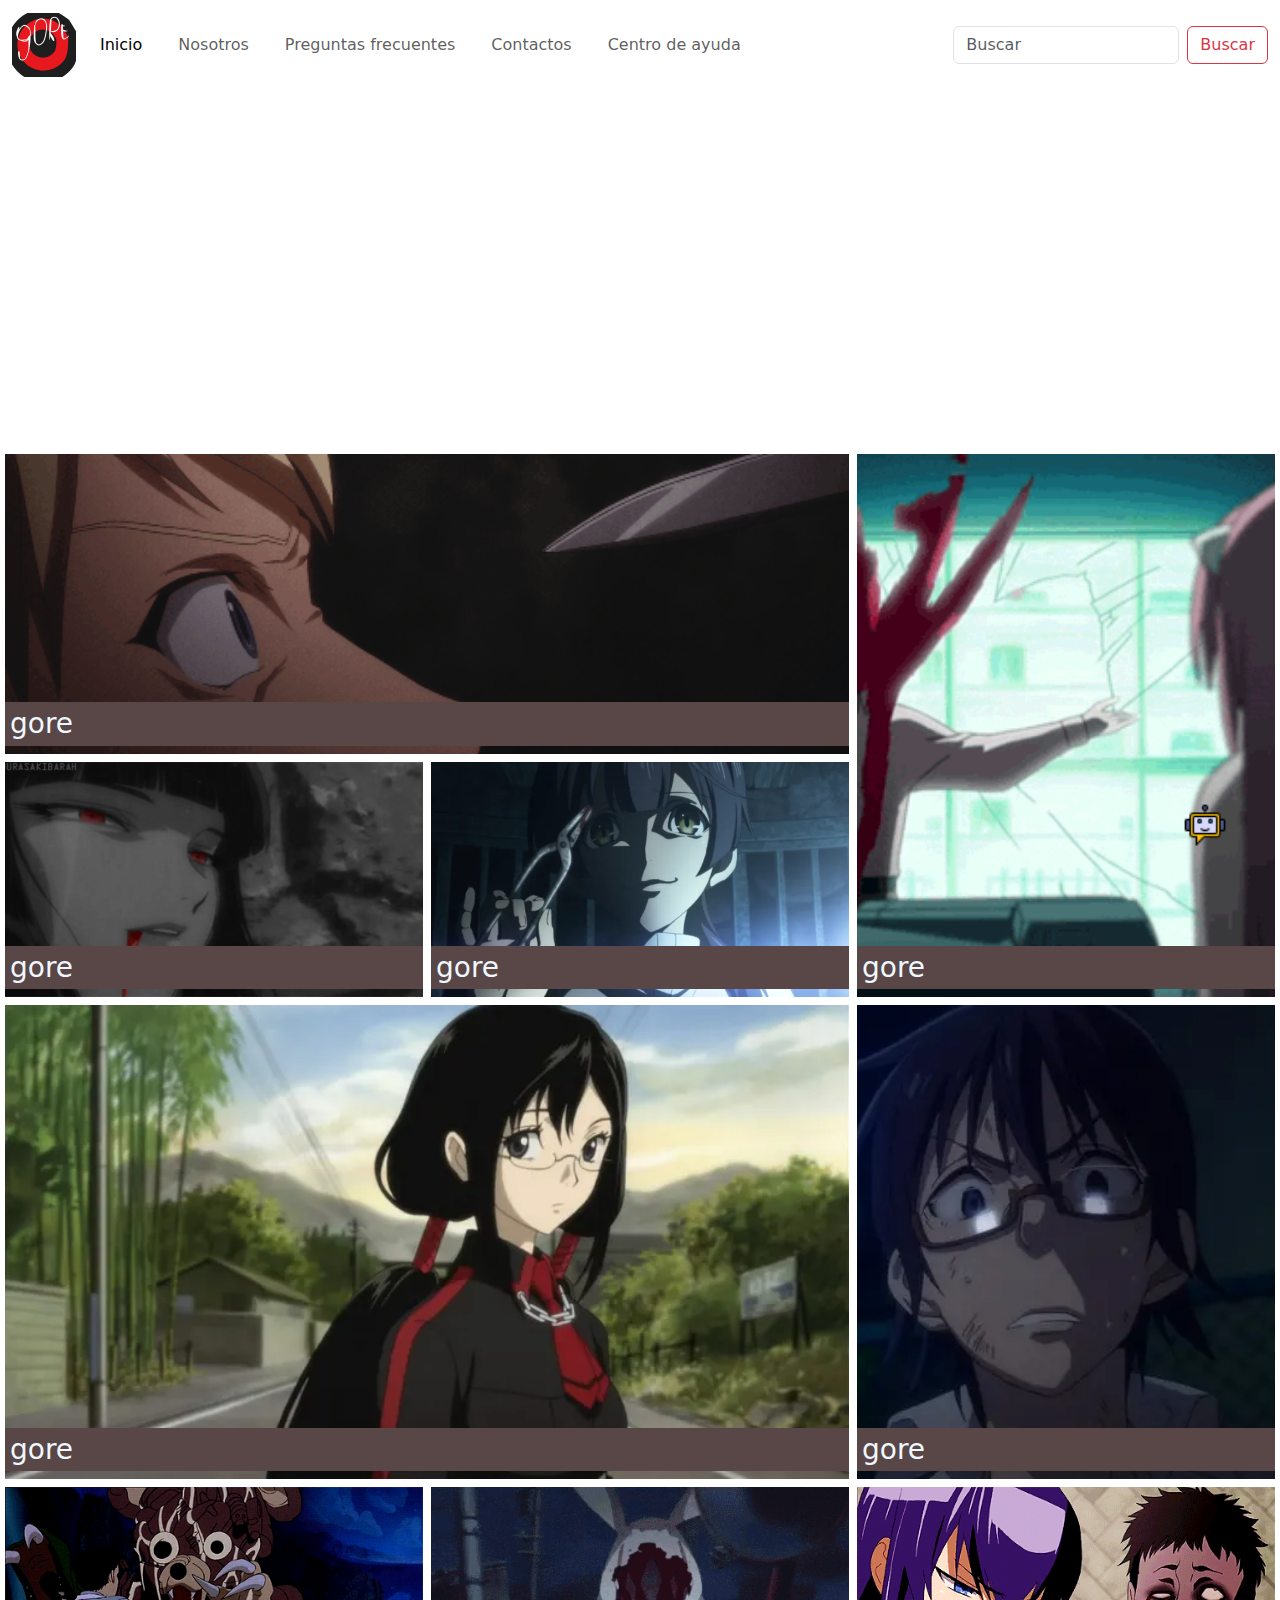
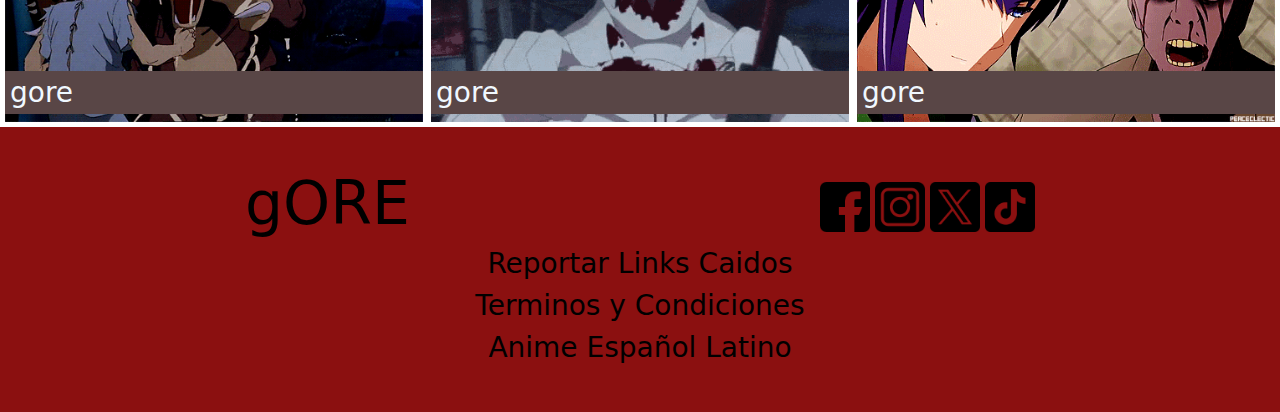
<file: pages/preguntas frecuentes.html>
<!DOCTYPE html>
<html lang="es">
<head>
    <meta charset="UTF-8">
    <meta name="viewport" content="width=device-width, initial-scale=1.0">
    <title>Preguntas Frecuentes</title>
    <link href="https://cdn.jsdelivr.net/npm/bootstrap@5.3.3/dist/css/bootstrap.min.css" rel="stylesheet" integrity="sha384-QWTKZyjpPEjISv5WaRU9OFeRpok6YctnYmDr5pNlyT2bRjXh0JMhjY6hW+ALEwIH" crossorigin="anonymous">
    <link rel="stylesheet" href="../css/style.css">
</head>
<body>
    <header>
        <nav class="navbar navbar-expand-lg">
            <div class="container-fluid">
              <button class="navbar-toggler" type="button" data-bs-toggle="collapse" data-bs-target="#navbarTogglerDemo01" aria-controls="navbarTogglerDemo01" aria-expanded="false" aria-label="Toggle navigation">
                <span class="navbar-toggler-icon"></span>
              </button>
              <div class="collapse navbar-collapse" id="navbarTogglerDemo01">
                <a class="navbar-brand" href="#"><img src="../img/gorelogo.png" alt=""></a>
                <ul class="navbar-nav me-auto mb-2 mb-lg-0">
                  <li class="nav-item">
                    <a class="nav-link active" aria-current="page" href="../index.html">Inicio</a>
                  </li>
                  <li class="nav-item">
                    <a class="nav-link" href="../pages/nosotros.html">Nosotros</a>
                  </li>
                  <li class="nav-item">
                    <a class="nav-link" href="../pages/preguntas frecuentes.html">Preguntas frecuentes</a>
                  </li>
                  <li class="nav-item">
                    <a class="nav-link" href="../pages/contactos.html">Contactos</a>
                  </li>
                  <li class="nav-item">
                    <a class="nav-link" href="../pages/centro de ayuda.html">Centro de ayuda</a>
                  </li>
                </ul>
                <form class="d-flex" role="search">
                  <input class="form-control me-2" type="search" placeholder="Buscar" aria-label="Search">
                  <button class="btn btn-outline-danger" type="submit">Buscar</button>
                </form>
              </div>
            </div>
          </nav>

    </header>
        <main>
            <section>
                <iframe style="border-radius:12px" src="https://open.spotify.com/embed/playlist/37i9dQZF1DZ06evO1GaOZT?utm_source=generator" width="100%" height="352" frameBorder="0" allowfullscreen="" allow="autoplay; clipboard-write; encrypted-media; fullscreen; picture-in-picture" loading="lazy"></iframe>
            </section>
        </main>
        <section class="grid-galeria">
            <div class="grid-item img-1"><img src="../img/1.gif" alt="">
                <h3>gore</h3>
            </div>
            <div class="grid-item img-2"><img src="../img/2.gif" alt="">
                <h3>gore</h3>
            </div>
            <div class="grid-item img-3"><img src="../img/3.gif" alt="">
                <h3>gore</h3>
            </div>
            <div class="grid-item img-4"><img src="../img/4.webp" alt="">
                <h3>gore</h3>
            </div>
            <div class="grid-item img-5"><img src="../img/5.webp" alt="">
                <h3>gore</h3>
            </div>
            <div class="grid-item img-6"><img src="../img/6.webp" alt="">
                <h3>gore</h3>
            </div>
            <div class="grid-item img-7"><img src="../img/7.gif" alt="">
                <h3>gore</h3>
            </div>
            <div class="grid-item img-8"><img src="../img/8.gif" alt="">
                <h3>gore</h3>
            </div>
            <div class="grid-item img-9"><img src="../img/Highschool of the Dead.gif" alt="">
                <h3>gore</h3>
            </div>
        </section>
        <div class="bot">
            <a href=""><img src="../img/boot.png" alt=""></a>
        </div>
        <footer id="color"> <!-- FOOTER PIE DE PAG-->
            <div class="footer-contenedor">
                <h2>gORE</h2>
                <div>
                    <a href="https://www.facebook.com/" target="_blank"><img src="../img/facebook.png" alt="facebook"></a>
                    <a href="https://www.instagram.com/" target="_blank"><img src="../img/instagram.png" alt="instagram"></a>
                    <a href="https://x.com/" target="_blank"><img src="../img/gorjeo.png" alt="twitter"></a>
                    <a href="https://tiktok.com/" target="_blank"><img src="../img/tik-tok.png" alt="twitter"></a>
                </div>
            </div>
            <div class="footer-reportar">
                <h3>Reportar Links Caidos</h3>
            </div>
            <div class="footer-terminos">
                <h3>Terminos y Condiciones</h3>
            </div>
            <div class="footer-espanol">
                <h3>Anime Español Latino </h3>
            </div>
        </footer>
        <script src="https://cdn.jsdelivr.net/npm/bootstrap@5.3.3/dist/js/bootstrap.bundle.min.js" integrity="sha384-YvpcrYf0tY3lHB60NNkmXc5s9fDVZLESaAA55NDzOxhy9GkcIdslK1eN7N6jIeHz" crossorigin="anonymous"></script>
</body>
</html>
</file>
<file: css/style.css>
@import url('https://fonts.googleapis.com/css2?family=Exo+2:ital,wght@0,100..900;1,100..900&display=swap');

/*!---RESET---*/
*{
    margin: 0;
    padding: 0;
    box-sizing: border-box;
}



body{
    color: black;
} 



/*!--HEADER--*/
.menu-color{
    background-color: #000000ec;

} 


header nav ul {
    list-style:none;
    display: flex;

}

header nav ul li{
    margin-right: 20px;
}

header nav ul li a{
    text-decoration:none;
    color: white
}



header h1{
    font-size: 50px;
    font-weight: 900;
    color: rgba(255, 255, 255, 0.808);

}




/*!--CLASES--*/
.hero h2{
    color: white;
}

.top h2{
    color: rgb(0, 0, 0);
}

.clasicos h2{
    color: rgb(0, 0, 0);
}



/*!------MAIN-----*/

.hero{
        width: 100%;
        height: calc(100vh - 119px);
        text-align: center;
        background-image: url(../img/tumblr_a88db027fcc99751237c34d88c3d0542_bff2d1d7_540.gif);
        background-repeat:no-repeat;
        background-size:cover ;
        background-position: center;
        background-attachment: fixed;
        color: white;
        display: flex;
        flex-direction: column;
        justify-content: center;
        align-items: center;
        
}  

.hero a{
    background-color: hsl(0, 0%, 0%);
    text-decoration: none;
    color: white;
    padding: 5px;
    font-size: 20px;

}

.hero a{
    border: 2px solid #cf0000bb;
}


.hero h2{
    font-size: 45px;
    padding: 20px;
}

.hero p{
    padding: 20px;
    font-size: 15px;
    margin: 20x;
    width: 50%;
}


.top{
    background-color: #8b1010;
    display: flex;
    justify-content: space-evenly;
    align-items: center;
}

.top div h2{
    font-size: 50px;    
    font-weight: 900;
    color: rgba(255, 255, 255, 0.808);
}
.top img{
    width: 400px;
    height: 400px;
}

.top p{
    color: bisque;
}

.top div{
    width: 50%;
}


.hero a{
    border: 2px solid #cf0000bb;
}

.hero h2{
    font-size: 45px;
    padding: 20px;
}

.hero p{
    padding: 20px;
    font-size: 15px;
    margin: 20x;
    width: 50%;
}


.hero h2{
    position: sticky;
    top: 0;
}

.clasicos .clasicos-contenedor{
    background-color: #8b1010;
    display: flex; 
    justify-content: space-around;
    align-items: center;
    flex-wrap: wrap;
}

.clasicos .clasicos-contenedor div{
    width: 300px;
    height: 300px;
    border: 1px solid rgba(0, 0, 0, 0.795);
    margin: 10px;
    text-align: center;

}

.clasicos div h3{
    margin-bottom: 20px;
}

.clasicos h2{
    text-align: center;
    background-color: red;
    color:white;
    padding: 20px;
    text-transform: uppercase;
    margin-bottom: auto;
}

.clasicos div img{
    width: 100%;
}

.clasicos div a{
    background-color: #000000;
    text-decoration: none;
    color: white;
    padding: 10px;
    border-radius: 15px;
}

.grid-galeria{
    padding: 5px;
    width: 100%;
    display: grid;
    grid-template-columns: repeat(3, 1fr);
    grid-template-rows: 300px;
    gap: 8px;
}

.grid-galeria div img{
    width: 100%;
    height: 100%;
    object-fit: cover;

}

.img-1{
    grid-column: span 2;
}

.img-2{
    grid-row: span 2;
}


.img-5{
    grid-column: span 2;
}

.img-7{
    grid-row: span 2;

}

.img-8{
    grid-row: span 2;

}


.img-9{
    grid-row: span 2;
    
}

.grid-item{
    position: relative;

}

.grid-item h3{
    position: absolute;
    bottom: 0;
    background-color: hsl(0, 12%, 31%);
    color: aliceblue;
    width: 100%;
    padding: 5px;
}

.bot{
    position: fixed;
    bottom: 50px;
    right: 50px;
}

.bot a img{
    width: 50px;
}



footer div a img{
    width: 50px;
    height: 50px;
} 
footer{
    background-color: #8b1010;

    padding: 40px;
}

footer .footer-contenedor{
    display: flex;
    justify-content: space-around;
    align-items:center ;
}


footer h2{
    color: rgb(0, 0, 0);
    font-size: 60px;
}

footer .footer-reportar{
    text-align: center;
    
}

footer .footer-terminos{
    text-align: center;
    
}

footer .footer-espanol{
    text-align: center;
    
}

@media screen and (max-width:993px){
    .top img{
        width: 300px;
        height: 300px;
    }
}


@media screen and (max-width:826px) {
    .hero h2{
        font-size: 30px;
}
.hero p{
    font-size: 20px;
}
.hero a{
    font-size: 15px;
}
}

@media screen and (max-width:730px) {
    .grid-galeria{
        grid-template-columns: 1fr 1fr;
        grid-auto-rows: 220px;
    }
    .grid-item{
        grid-column: span 1;
        grid-row: span 1;
    }
    .img-9{
        grid-column: span 2;
    }
}

@media screen and (max-width:674px) {
    header{
    flex-direction: column;
    }
    .top{
        flex-direction: column;
    }
    .top div{
        width: 100%;
        text-align: center;
        margin: 15px;
    }
}

@media screen and (max-width:566px) {
    .hero p{
        display: none;
    }
    .hero p{
        margin: 10px;
    }
}

@media screen and (max-width:439px) {
    header nav ul{
        flex-direction: column;
    }
    header nav ul il a{
        font-size: 16px;
    }
    header h1{
        font-size:px ;
    }
}

@media screen and (max-width:398px) {
    hero h2{
        font-size: 20px;
    }
}

@media screen and (max-width:380px) {
    .grid-galeria{
        grid-template-columns: 1fr;
    }
    .grid-item{
        grid-column: span 1;
}
}
</file>
